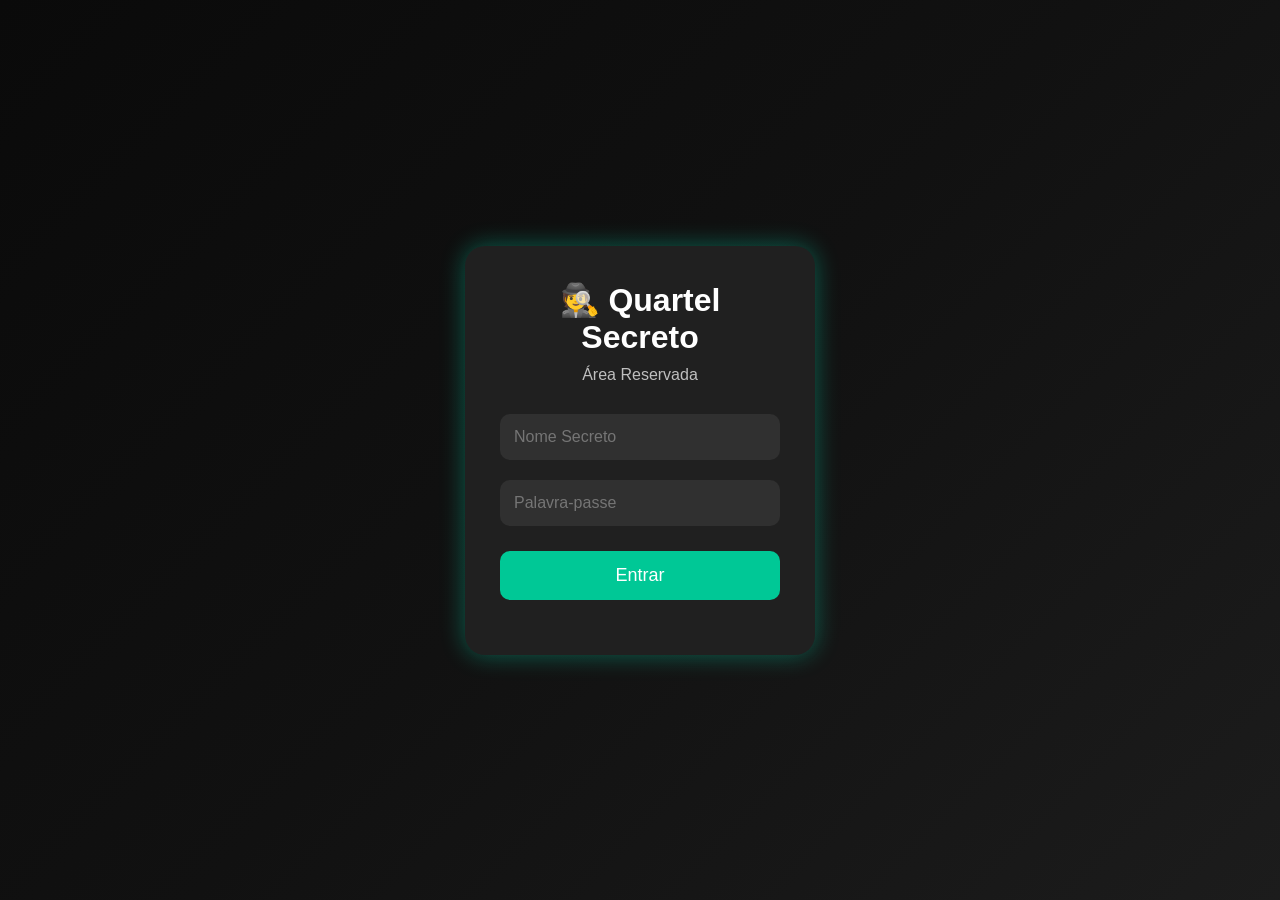
<file: index.html>
<!DOCTYPE html>
<html lang="pt">
<head>
    <meta charset="UTF-8">
    <meta name="viewport" content="width=device-width, initial-scale=1.0">
    <title>Quartel Secreto</title>
    <link rel="stylesheet" href="style.css">
</head>
<body>

<div class="background"></div>

<div class="login-box">
    <h1>🕵️ Quartel Secreto</h1>
    <p>Área Reservada</p>

    <input type="text" id="username" placeholder="Nome Secreto">

    <input type="password" id="password" placeholder="Palavra-passe">

    <button onclick="login()">Entrar</button>

    <p id="erro"></p>

</div>

<script>

function login(){

let nome=document.getElementById("username").value;
let pass=document.getElementById("password").value;

if(nome==="Agente Gata Rosa" && pass==="243"){

localStorage.setItem("agente","Agente Gata Rosa");
window.location="dashboard.html";

}

else if(nome==="Agente Dragão Preto" && pass==="115"){

localStorage.setItem("agente","Agente Dragão Preto");
window.location="dashboard.html";

}

else{

document.getElementById("erro").innerHTML="Nome ou palavra-passe incorretos.";

}

}

</script>

</body>
</html>
</file>
<file: style.css>
*{
    margin:0;
    padding:0;
    box-sizing:border-box;
    font-family:Arial, Helvetica, sans-serif;
}

body{
    background:linear-gradient(135deg,#0a0a0a,#111,#1c1c1c);
    height:100vh;
    display:flex;
    justify-content:center;
    align-items:center;
    color:white;
}

.login-box{
    background:#202020;
    width:350px;
    padding:35px;
    border-radius:20px;
    text-align:center;
    box-shadow:0 0 25px #00ffcc55;
}

h1{
    margin-bottom:10px;
}

p{
    color:#bfbfbf;
    margin-bottom:20px;
}

input{
    width:100%;
    padding:14px;
    margin:10px 0;
    border:none;
    border-radius:10px;
    background:#303030;
    color:white;
    font-size:16px;
}

input:focus{
    outline:none;
    box-shadow:0 0 10px cyan;
}

button{
    width:100%;
    padding:14px;
    margin-top:15px;
    border:none;
    border-radius:10px;
    background:#00c896;
    color:white;
    font-size:18px;
    cursor:pointer;
    transition:0.3s;
}

button:hover{
    background:#00e6aa;
    transform:scale(1.05);
}

#erro{
    color:red;
    margin-top:15px;
    font-weight:bold;
}
</file>
